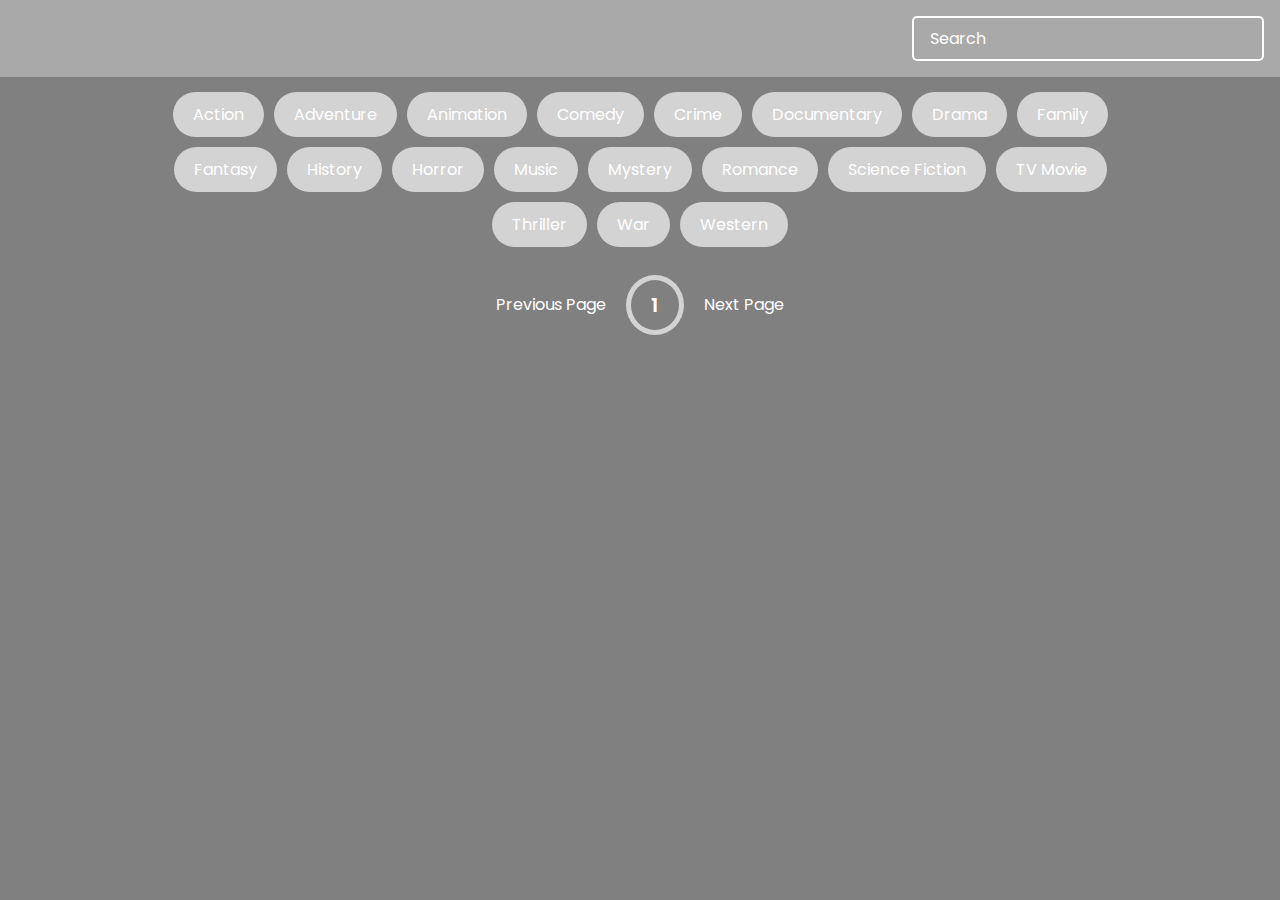
<file: Movies App/index.html>
<!DOCTYPE html>
<html lang="en" dir="ltr">
<head>
    <meta charset="UTF-8">
    <meta http-equiv="X-UA-Compatible" content="IE=edge">
    <meta name="viewport" content="width=device-width, initial-scale=1.0">
    <title>Movies App</title>

    <link rel="stylesheet" href="style.css">
</head>
<body>
    <header>
        <form id="form">
            <input type="text" placeholder="Search" id="search" class="search">
        </form>
    </header>

    <div id="tags"></div>

    <div id="myNav" class="overlay">
        <!-- Button to close the overlay navigation -->
        <a href="javascript:void(0)" class="closebtn" onclick="closeNav()">&times;</a>

        <!-- Overlay content -->
        <div class="overlay-content" id="overlay-content"></div>
        
        <a href="javascript:void(0)" class="arrow left-arrow" id="left-arrow">&#8656;</a> 
        
        <a href="javascript:void(0)" class="arrow right-arrow" id="right-arrow" >&#8658;</a>
    </div>

    <main id="main"></main>

    <div class="pagination">
        <div class="page" id="prev">Previous Page</div>

        <div class="current" id="current">1</div>

        <div class="page" id="next">Next Page</div>
    </div>

    <script src="script.js" defer></script>
</body>
</html>
</file>
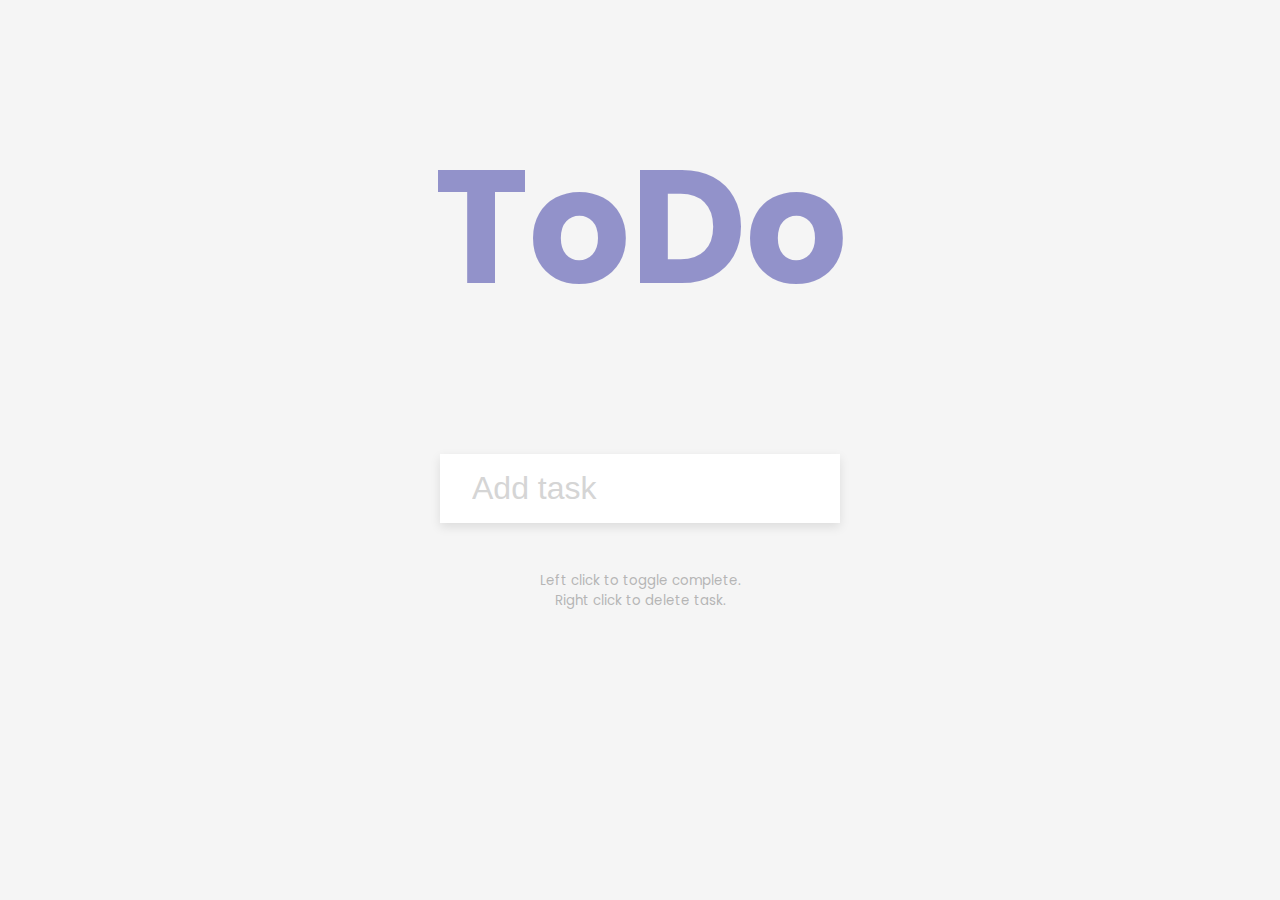
<file: ToDo App/index.html>
<!DOCTYPE html>
<html lang="en" dir="ltr">
<head>
    <meta charset="UTF-8">
    <meta http-equiv="X-UA-Compatible" content="IE=edge">
    <meta name="viewport" content="width=device-width, initial-scale=1.0">
    <title>ToDo App</title>

    <link rel="stylesheet" href="style.css">
</head>
<body>
    <h1>ToDo</h1>

    <form id="form">
        <input type="text" id="input" class="input" placeholder="Add task" autocomplete="off">

        <ul class="todos" id="todos"></ul>
    </form>

    <small>
        Left click to toggle complete. <br/> Right click to delete task.
    </small>

    <script src="script.js" defer></script>
</body>
</html>
</file>
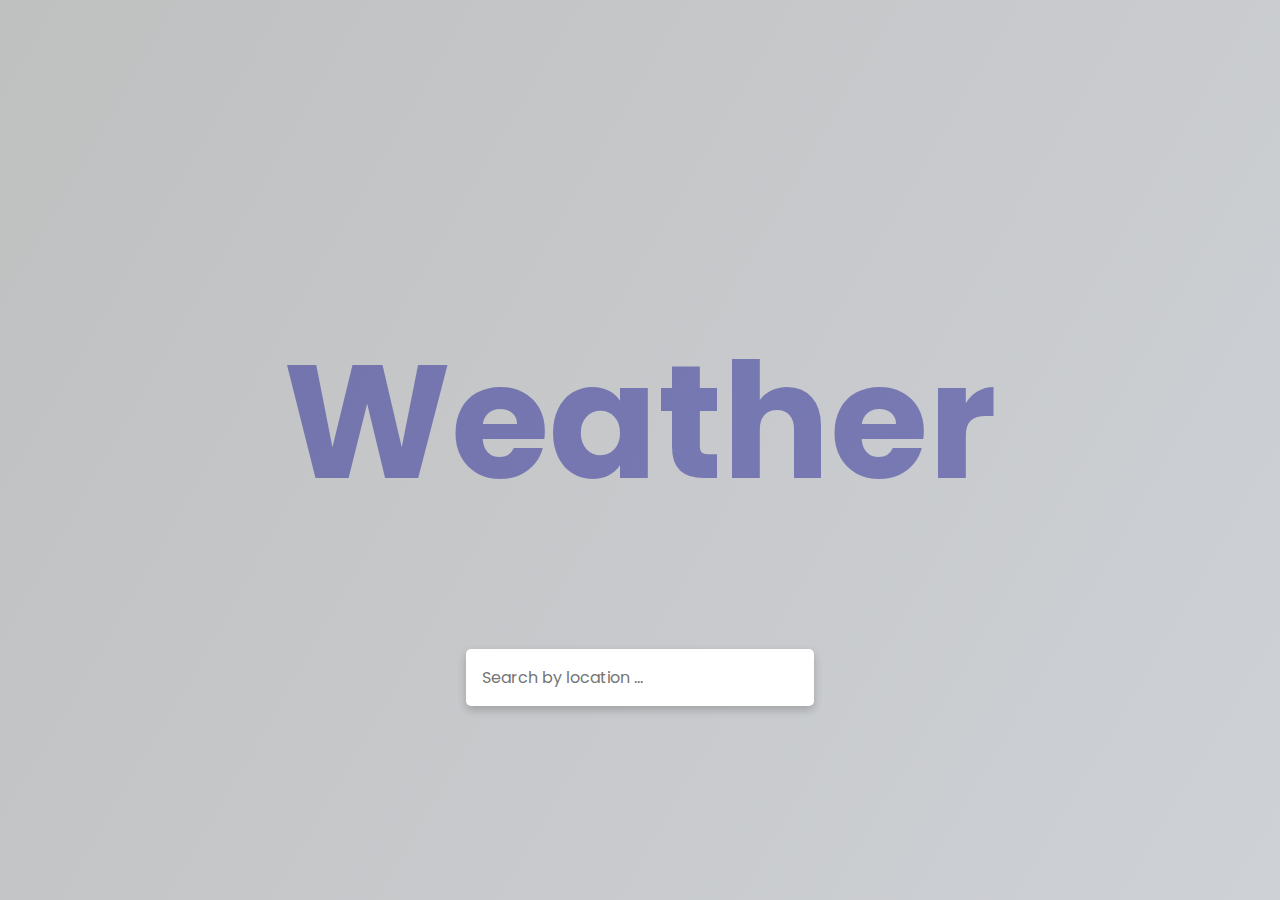
<file: Weather App/index.html>
<!DOCTYPE html>
<html lang="en" dir="ltr">
<head>
    <meta charset="UTF-8">
    <meta http-equiv="X-UA-Compatible" content="IE=edge">
    <meta name="viewport" content="width=device-width, initial-scale=1.0">
    <title>Weather App</title>

    <link rel="stylesheet" href="style.css">
</head>
<body>
    <h1>Weather</h1>

    <form id="form">
        <input type="text" id="search" placeholder="Search by location ..." autocomplete="off">
    </form>

    <main id="main"></main>
    
    <script src="script.js" defer></script>
</body>
</html>
</file>
<file: Movies App/style.css>
@import url('https://fonts.googleapis.com/css2?family=Poppins:wght@200;400;700&display=swap');

*{
    box-sizing: border-box;
}

:root{
    --primary-color:gray;
    --secondary-color: darkgray;
}

body{
    background-color: var(--primary-color);
    font-family: 'Poppins', sans-serif;
    margin: 0;
}


header{
    padding:1rem;
    display:flex;
    justify-content: flex-end;
    background-color: var(--secondary-color);
}

.search{
    background-color: transparent;
    border: 2px solid white;
    padding:0.5rem 1rem;
    border-radius: 5px;
    font-size: 1rem;
    color:#fff;
    font-family: inherit;
}

.search:focus{
    outline:0;
    background-color: var(--primary-color);
}

.search::placeholder{
    color: white;
}

main{
    display:flex;
    flex-wrap: wrap;
    justify-content: center;
}

.movie {
    width: 300px;
    margin: 1rem;
    border-radius: 3px;
    box-shadow: 0.2px 4px 5px rgba(0,0,0,0.1);
    background-color: var(--secondary-color);
    position:relative;
    overflow: hidden;
}


.movie img{
    width:100%;
}

.movie-info{
    color:#eee;
    display: flex;
    align-items: center;
    justify-content: space-between;
    padding: 0.5rem 1rem 1rem;
    letter-spacing: 0.5px;
}

.movie-info h3{
    margin-top: 0;
}

.movie-info span{
    background-color: var(--primary-color);
    padding: 0.25rem 0.5rem;
    border-radius: 3px;
    font-weight: bold;
}

.movie-info span.green{
    color:lightgreen;
}

.movie-info span.orange{
    color:orange;
}

.movie-info span.red{
    color:red;
}

.overview{
    position:absolute;
    left:0;
    right:0;
    bottom:0;
    background-color: #fff;
    padding: 1rem;
    max-height: 100%;
    transform:translateY(101%);
    transition:transform 0.3s ease-in;
}

.movie:hover .overview{
    transform:translateY(0)
}

#tags{
    width:80%;
    display:flex;
    flex-wrap: wrap;
    justify-content: center;
    align-items: center;
    margin: 10px auto;
}

.tag{
    color:white;
    padding:10px 20px;
    background-color: lightgray;
    border-radius: 50px;
    margin:5px;
    display:inline-block;
    cursor: pointer;
}

.tag.highlight{
    background-color: red;
}
.no-results{
    color:white;
}

.pagination{
    display:flex;
    margin:10px 30px;
    align-items: center;
    justify-content: center;
    color:white;
}

.page{
    padding:20px;
    cursor:pointer;
}

.page.disabled{
    cursor:not-allowed;
    color:grey;
}

.current{
    padding: 10px 20px;
    border-radius: 50%;
    border: 5px solid lightgray;
    font-size: 20px;
    font-weight: 600;
}

.know-more{
    background-color: lightgray;
    color:white;
    font-size: 16px;
    font-weight: bold;
    border:0;
    border-radius: 50px;
    padding: 10px 20px;
    margin-top: 5px;
}
/* The Overlay (background) */
.overlay {
    /* Height & width depends on how you want to reveal the overlay (see JS below) */   
    height: 100%;
    width: 0;
    position: fixed; /* Stay in place */
    z-index: 1; /* Sit on top */
    left: 0;
    top: 0;
    background-color: rgb(0,0,0); /* Black fallback color */
    background-color: rgba(0,0,0, 0.9); /* Black w/opacity */
    overflow-x: hidden; /* Disable horizontal scroll */
    transition: 0.5s; /* 0.5 second transition effect to slide in or slide down the overlay (height or width, depending on reveal) */
}

/* Position the content inside the overlay */
.overlay-content {
    position: relative;
    top: 10%; /* 25% from the top */
    width: 100%; /* 100% width */
    text-align: center; /* Centered text/links */
    margin-top: 30px; /* 30px top margin to avoid conflict with the close button on smaller screens */
}

/* The navigation links inside the overlay */
.overlay a {
    padding: 8px;
    text-decoration: none;
    font-size: 36px;
    color: #818181;
    display: block; /* Display block instead of inline */
    transition: 0.3s; /* Transition effects on hover (color) */
}

/* When you mouse over the navigation links, change their color */
.overlay a:hover, .overlay a:focus {
    color: #f1f1f1;
}

/* Position the close button (top right corner) */
.overlay .closebtn {
    position: absolute;
    top: 20px;
    right: 45px;
    font-size: 60px;
}

/* When the height of the screen is less than 450 pixels, change the font-size of the links and position the close button again, so they don't overlap */
@media screen and (max-height: 450px) {
    .overlay a {font-size: 20px}
    .overlay .closebtn {
        font-size: 40px;
        top: 15px;
        right: 35px;
    }
}


.embed.hide{
    display: none;
}

.embed.show{
    display: inline-block;
}

.arrow{
    position: absolute;
    font-size: 40px;
}

.arrow.left-arrow{
    top:50%;
    left:5%;
    transform: translateY(-50%);
}


.arrow.right-arrow{
    top:50%;
    transform: translateY(-50%);
    right:5%;
}

.dots{
    margin-top: 30px;
}

.dots .dot {
    padding: 5px 15px;
    border-radius: 50%;
    border: 5px solid var(--secondary-color);
    color: white;
    font-size: 20px;
    font-weight: 600;
    margin: 5px;
}

.dots .dot.active{
    border-color: orange;
}
</file>
<file: ToDo App/style.css>
@import url("https://fonts.googleapis.com/css2?family=Poppins:wght@200;400;600&display=swap");

* {
    box-sizing: border-box;
}

body {
    background-color: #f5f5f5;
    color: #444;
    display: flex;
    align-items: center;
    flex-direction: column;
    font-family: "Poppins", sans-serif;
    margin: 0;
    min-height: 100vh;
}

h1 {
    color: darkblue;
    font-size: 10rem;
    text-align: center;
    opacity: 0.4;
}

form {
    box-shadow: 0 4px 10px rgba(0, 0, 0, 0.1);
    max-width: 100%;
    width: 400px;
}

.input {
    border: none;
    color: #444;
    font-size: 2rem;
    padding: 1rem 2rem;
    display: block;
    width: 100%;
}

.input::placeholder {
    color: #d5d5d5;
}

.todos {
    background-color: #fff;
    padding: 0;
    margin: 0;
    list-style-type: none;
}

.todos li {
    border-top: 1px solid #e5e5e5;
    cursor: pointer;
    font-size: 1.5rem;
    padding: 1rem 2rem;
}

.todos li.completed {
    color: #b6b6b6;
    text-decoration: line-through;
}

small {
    color: #b5b5b5;
    margin-top: 3rem;
    text-align: center;
}
</file>
<file: Weather App/style.css>
@import url("https://fonts.googleapis.com/css2?family=Poppins:wght@200;400;600&display=swap");

* {
    box-sizing: border-box;
}

body {
    background: linear-gradient(300deg, #ced1d6, #bfc0c0);
    font-family: "Poppins", sans-serif;
    display: flex;
    flex-direction: column;
    align-items: center;
    justify-content: center;
    margin: 0;
    min-height: 100vh;
}

h1 {
    color: darkblue;
    font-size: 10rem;
    text-align: center;
    opacity: 0.4;
}

input {
    background-color: #fff;
    border: none;
    border-radius: 5px;
    box-shadow: 0 4px 10px rgba(0, 0, 0, 0.2);
    font-family: inherit;
    font-size: 1rem;
    padding: 1rem;
    min-width: 300px;
}

input:focus {
    outline: none;
}

.weather {
    font-size: 2rem;
    text-align: center;
    color: orangered;
}

.weather h2 {
    display: flex;
    align-items: center;
    margin-bottom: 0;
    color: orangered;
}
</file>
